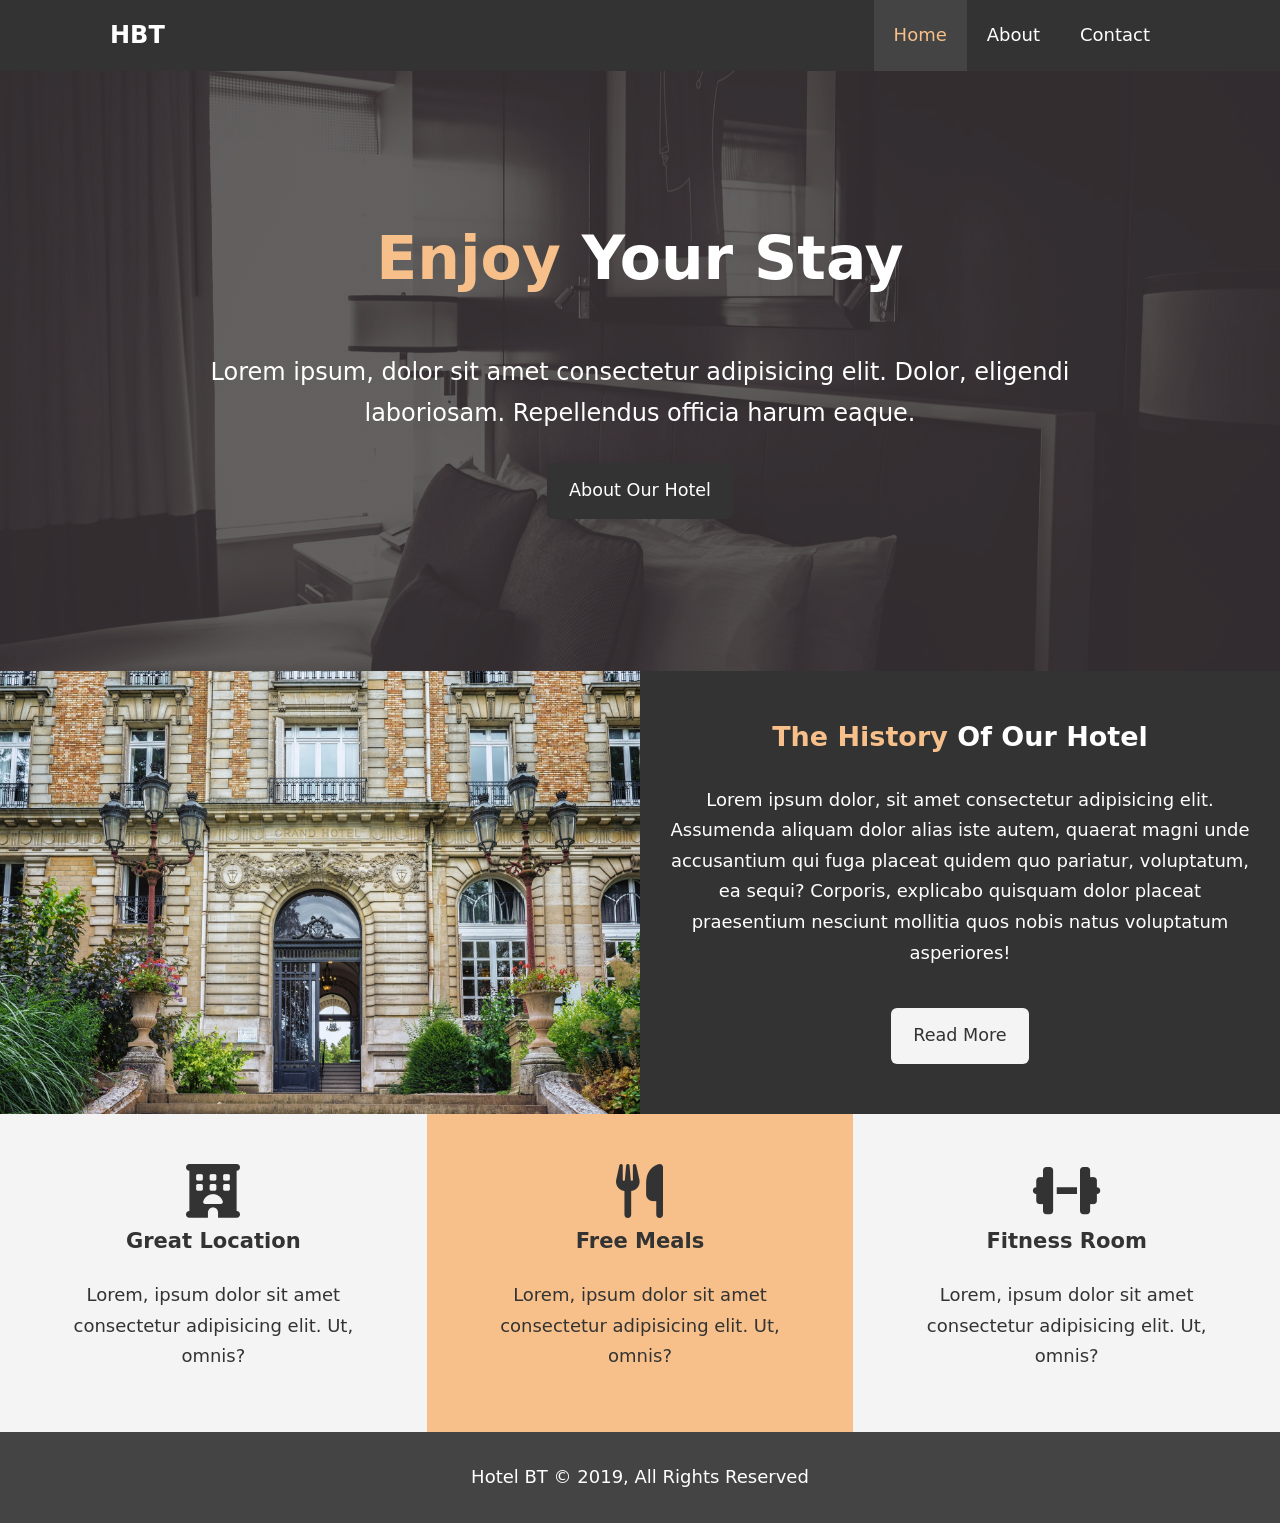
<file: index.html>
<!DOCTYPE html>
<html lang="en">
<head>
  <meta charset="UTF-8">
  <meta name="viewport" content="width=device-width, initial-scale=1.0">
  <meta name="description" content="Welcome to the most extraordinary hotel in Boston Massachusetts">
  <meta name="keywords" content="hotel,boston hotel,new england hotel">
  <link rel="stylesheet" href="https://cdnjs.cloudflare.com/ajax/libs/font-awesome/6.5.2/css/all.min.css" referrerpolicy="no-referrer">
  <link rel="icon" href="favicon.svg" type="image/svg+xml">
  <meta name="theme-color" content="#333333">
  <link rel="stylesheet" href="css/style.css">
  <title>Hotel BT | Welcome</title>
</head>
<body>
  <header>
    <nav id="navbar" aria-label="Main">
      <div class="container">
        <h1 class="logo"><a href="index.html">HBT</a></h1>
        <ul>
          <li><a class="current" aria-current="page" href="index.html">Home</a></li>
          <li><a href="about.html">About</a></li>
          <li><a href="contact.html">Contact</a></li>
        </ul>
      </div>
    </nav>

    <div id="showcase">
      <div class="container">
        <div class="showcase-content">
          <h1><span class="text-primary">Enjoy</span> Your Stay</h1>
          <p class="lead">Lorem ipsum, dolor sit amet consectetur adipisicing elit. Dolor, eligendi laboriosam. Repellendus officia harum eaque.</p>
          <a class="btn" href="about.html">About Our Hotel</a>
        </div>
      </div>
    </div>
  </header>

  <main>
  <section id="home-info" class="bg-dark">
    <div class="info-img" role="img" aria-label="Hotel interior"></div>
    <div class="info-content">
      <h2><span class="text-primary">The History</span> Of Our Hotel</h2>
      <p>
          Lorem ipsum dolor, sit amet consectetur adipisicing elit. Assumenda
          aliquam dolor alias iste autem, quaerat magni unde accusantium qui
          fuga placeat quidem quo pariatur, voluptatum, ea sequi? Corporis,
          explicabo quisquam dolor placeat praesentium nesciunt mollitia quos
          nobis natus voluptatum asperiores!
      </p>
      <a href="about.html" class="btn btn-light">Read More</a>
    </div>
  </section>

  <section id="features">
    <div class="box bg-light">
      <i aria-hidden="true" class="fas fa-hotel fa-3x"></i>
      <h3>Great Location</h3>
      <p>Lorem, ipsum dolor sit amet consectetur adipisicing elit. Ut, omnis?</p>
    </div>
    <div class="box bg-primary">
        <i aria-hidden="true" class="fas fa-utensils fa-3x"></i>
        <h3>Free Meals</h3>
        <p>Lorem, ipsum dolor sit amet consectetur adipisicing elit. Ut, omnis?</p>
    </div>
    <div class="box bg-light">
        <i aria-hidden="true" class="fas fa-dumbbell fa-3x"></i>
        <h3>Fitness Room</h3>
        <p>Lorem, ipsum dolor sit amet consectetur adipisicing elit. Ut, omnis?</p>
    </div>
  </section>

  </main>

  <footer id="main-footer">
    <p>Hotel BT &copy; 2019, All Rights Reserved</p>
  </footer>
</body>
</html>
</file>
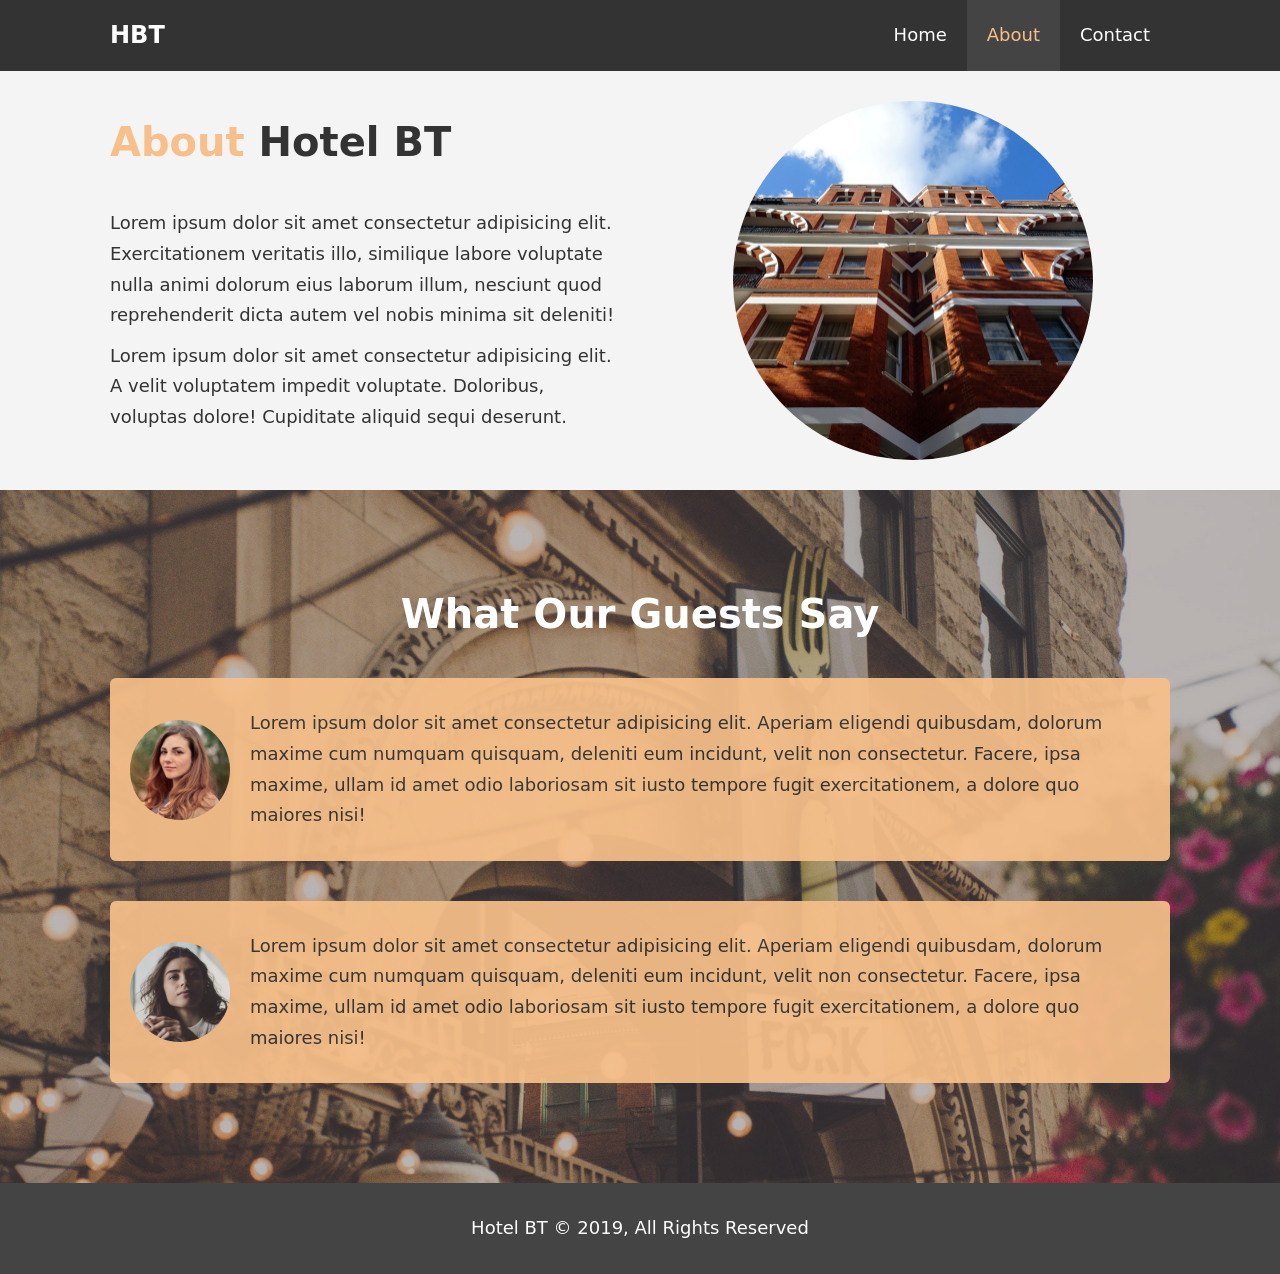
<file: about.html>
<!DOCTYPE html>
<html lang="en">
<head>
  <meta charset="UTF-8">
  <meta name="viewport" content="width=device-width, initial-scale=1.0">
  <meta name="description" content="Welcome to the most extraordinary hotel in Boston Massachusetts">
  <meta name="keywords" content="hotel,boston hotel,new england hotel">
  <link rel="stylesheet" href="css/style.css">
  <title>Hotel BT | About</title>
</head>
<body>
  <header>
    <nav id="navbar" aria-label="Main">
      <div class="container">
        <h1 class="logo"><a href="index.html">HBT</a></h1>
        <ul>
          <li><a href="index.html">Home</a></li>
          <li><a class="current" aria-current="page" href="about.html">About</a></li>
          <li><a href="contact.html">Contact</a></li>
        </ul>
      </div>
    </nav>
  </header>

  <main>
  <section id="about-info" class="bg-light py-3">
    <div class="container">
      <div class="info-left">
        <h1 class="l-heading"><span class="text-primary">About</span> Hotel BT</h1>
        <p>Lorem ipsum dolor sit amet consectetur adipisicing elit. Exercitationem veritatis illo, similique labore voluptate nulla animi dolorum eius laborum illum, nesciunt quod reprehenderit dicta autem vel nobis minima sit deleniti!</p>
        <p>Lorem ipsum dolor sit amet consectetur adipisicing elit. A velit voluptatem impedit voluptate. Doloribus, voluptas dolore! Cupiditate aliquid sequi deserunt.</p>
      </div>
      <div class="info-right">
        <img src="./img/photo-2.jpg" alt="Hotel BT building" loading="lazy">
      </div>
    </div>
  </section>

  <section id="testimonials" class="py-3">
    <div class="container">
      <h2 class="l-heading">What Our Guests Say</h2>
      <div class="testimonial bg-primary">
        <img src="./img/person-1.jpg" alt="Samantha, a guest" loading="lazy">
        <p>Lorem ipsum dolor sit amet consectetur adipisicing elit. Aperiam eligendi quibusdam, dolorum maxime cum numquam quisquam, deleniti eum incidunt, velit non consectetur. Facere, ipsa maxime, ullam id amet odio laboriosam sit iusto tempore fugit exercitationem, a dolore quo maiores nisi!</p>
      </div>

      <div class="testimonial bg-primary">
          <img src="./img/person-2.jpg" alt="Jen, a guest" loading="lazy">
          <p>Lorem ipsum dolor sit amet consectetur adipisicing elit. Aperiam eligendi quibusdam, dolorum maxime cum numquam quisquam, deleniti eum incidunt, velit non consectetur. Facere, ipsa maxime, ullam id amet odio laboriosam sit iusto tempore fugit exercitationem, a dolore quo maiores nisi!</p>
        </div>
    </div>
  </section>

  </main>

  <footer id="main-footer">
    <p>Hotel BT &copy; 2019, All Rights Reserved</p>
  </footer>
</body>
</html>
</file>
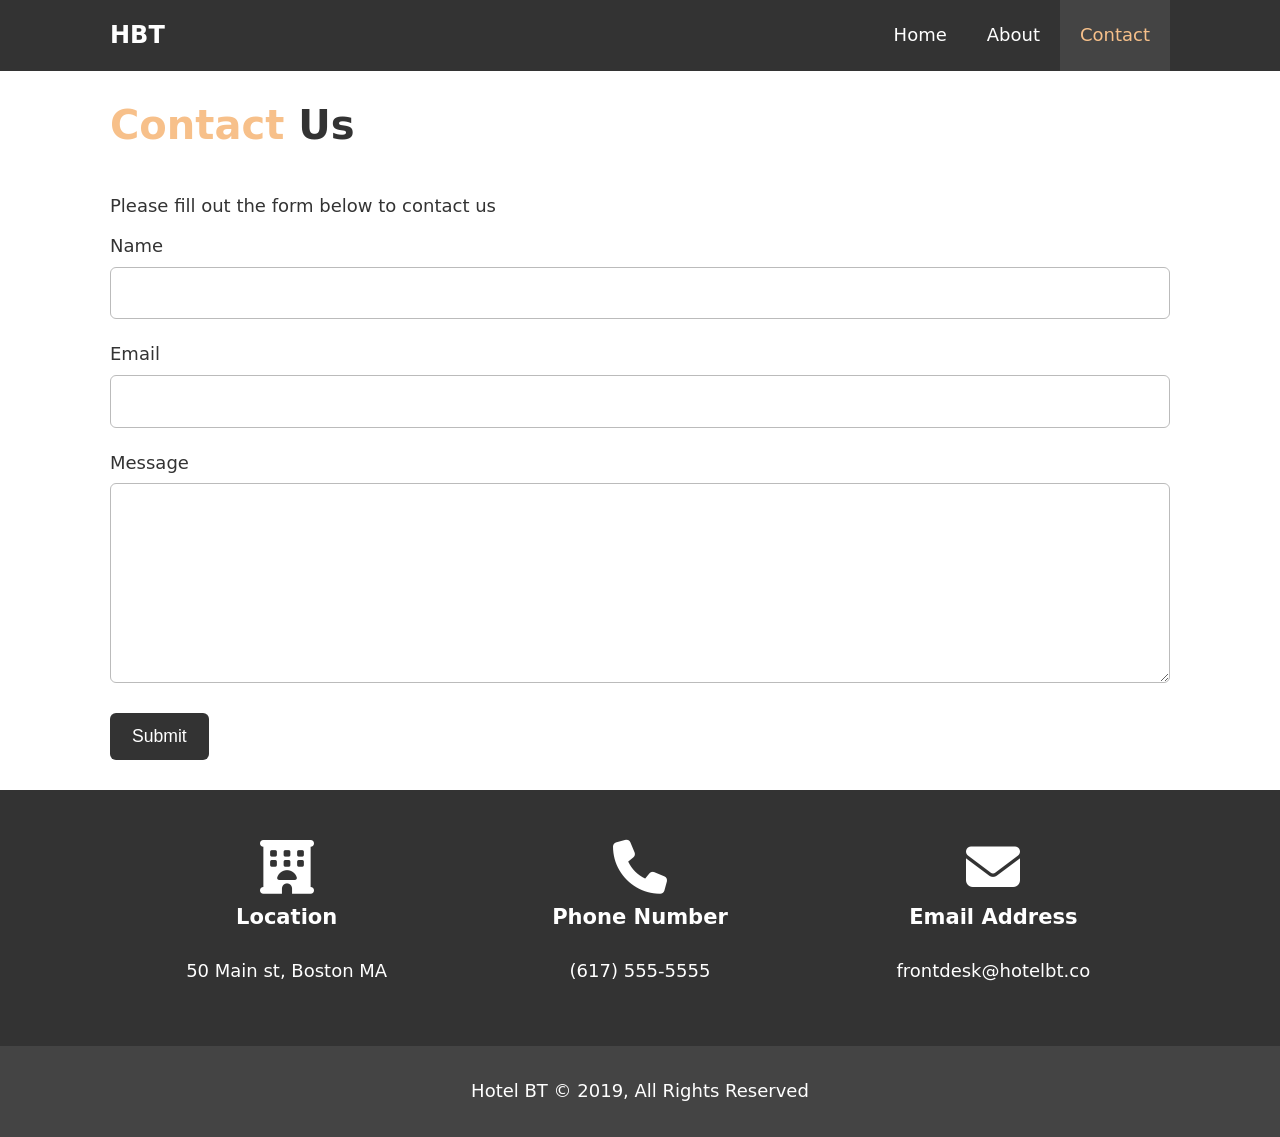
<file: contact.html>
<!DOCTYPE html>
<html lang="en">
<head>
  <meta charset="UTF-8">
  <meta name="viewport" content="width=device-width, initial-scale=1.0">
  <meta name="description" content="Welcome to the most extraordinary hotel in Boston Massachusetts">
  <meta name="keywords" content="hotel,boston hotel,new england hotel">
  <link rel="stylesheet" href="https://cdnjs.cloudflare.com/ajax/libs/font-awesome/6.5.2/css/all.min.css" referrerpolicy="no-referrer">
  <link rel="icon" href="favicon.svg" type="image/svg+xml">
  <meta name="theme-color" content="#333333">
  <link rel="stylesheet" href="css/style.css">
  <title>Hotel BT | Contact</title>
</head>
<body>
  <header>
    <nav id="navbar" aria-label="Main">
      <div class="container">
        <h1 class="logo"><a href="index.html">HBT</a></h1>
        <ul>
          <li><a href="index.html">Home</a></li>
          <li><a href="about.html">About</a></li>
          <li><a class="current" aria-current="page" href="contact.html">Contact</a></li>
        </ul>
      </div>
    </nav>
  </header>

  <main>
  <section id="contact-form" class="py-3">
    <div class="container">
      <h1 class="l-heading"><span class="text-primary">Contact</span> Us</h1>
      <p>Please fill out the form below to contact us</p>
      <form action="#" onsubmit="event.preventDefault(); alert('Thanks! This is a demo site, so no message was sent.');">
        <div class="form-group">
          <label for="name">Name</label>
          <input type="text" name="name" id="name" autocomplete="name" required>
        </div>
        <div class="form-group">
          <label for="email">Email</label>
          <input type="email" name="email" id="email" autocomplete="email" required>
        </div>
        <div class="form-group">
          <label for="message">Message</label>
          <textarea name="message" id="message" required></textarea>
        </div>
        <button type="submit" class="btn">Submit</button>
      </form>
    </div>
  </section>

  <section id="contact-info" class="bg-dark">
    <div class="container">
        <div class="box">
            <i aria-hidden="true" class="fas fa-hotel fa-3x"></i>
            <h3>Location</h3>
            <p>50 Main st, Boston MA</p>
          </div>
          <div class="box">
              <i aria-hidden="true" class="fas fa-phone fa-3x"></i>
              <h3>Phone Number</h3>
              <p>(617) 555-5555</p>
          </div>
          <div class="box">
              <i aria-hidden="true" class="fas fa-envelope fa-3x"></i>
              <h3>Email Address</h3>
              <p>frontdesk@hotelbt.co</p>
          </div>
    </div>
  </section>

  </main>

  <footer id="main-footer">
    <p>Hotel BT &copy; 2019, All Rights Reserved</p>
  </footer>
</body>
</html>
</file>
<file: css/style.css>
/* Hotel BT: flexbox/grid layout, fluid type, dark mode */
:root {
  --primary: #f7c08a;
  --dark: #333;
  --darker: #444;
  --light: #f4f4f4;
  --text: #333;
  --bg: #fff;
  --radius: 6px;
  --step-0: clamp(1rem, 0.95rem + 0.25vw, 1.125rem);
  --step-1: clamp(1.25rem, 1.1rem + 0.6vw, 1.5rem);
  --step-2: clamp(1.75rem, 1.4rem + 1.5vw, 2.5rem);
  --step-3: clamp(2.25rem, 1.6rem + 3vw, 3.75rem);
}

@media (prefers-color-scheme: dark) {
  :root {
    --light: #1f1f1f;
    --text: #e8e8e8;
    --bg: #161616;
  }
}

/* Reset */
*, *::before, *::after { margin: 0; padding: 0; box-sizing: border-box; }

html { scroll-behavior: smooth; }

body {
  font-family: system-ui, 'Segoe UI', Tahoma, Geneva, Verdana, sans-serif;
  font-size: var(--step-0);
  line-height: 1.7;
  color: var(--text);
  background: var(--bg);
  min-height: 100vh;
  display: flex;
  flex-direction: column;
}

main { flex: 1; }
img { max-width: 100%; height: auto; display: block; }
a { color: inherit; text-decoration: none; }
:focus-visible { outline: 3px solid var(--primary); outline-offset: 2px; }
h1, h2, h3 { line-height: 1.2; padding-bottom: 0.8em; }
p { margin: 10px 0; }

/* Utility classes */
.container { margin-inline: auto; max-width: 1100px; padding-inline: 20px; }
.text-primary { color: var(--primary); }
.lead { font-size: var(--step-1); }

.btn {
  display: inline-block;
  font-size: 1.1rem;
  color: #fff;
  background: var(--dark);
  padding: 13px 22px;
  border: none;
  border-radius: var(--radius);
  cursor: pointer;
  transition: background 0.2s, color 0.2s;
}
.btn:hover, .btn:focus-visible { background: var(--primary); color: #333; }
.btn-light { background: #f4f4f4; color: #333; }

.bg-dark { background: var(--dark); color: #fff; }
.bg-light { background: var(--light); color: var(--text); }
.bg-primary { background: var(--primary); color: #333; }
.l-heading { font-size: var(--step-2); }
.py-1 { padding-block: 10px; }
.py-2 { padding-block: 20px; }
.py-3 { padding-block: 30px; }

/* Navbar */
#navbar { background: var(--dark); color: #fff; position: sticky; top: 0; z-index: 10; }
#navbar .container {
  display: flex;
  flex-wrap: wrap;
  align-items: center;
  justify-content: space-between;
  gap: 0 1rem;
}
#navbar .logo { padding: 0; font-size: var(--step-1); }
#navbar a { color: #fff; }
#navbar ul { list-style: none; display: flex; flex-wrap: wrap; }
#navbar ul li a { display: block; padding: 20px; text-align: center; }
#navbar ul li a:hover,
#navbar ul li a.current { background: var(--darker); color: var(--primary); }

/* Showcase */
#showcase {
  background:
    linear-gradient(rgba(0, 0, 0, 0.35), rgba(0, 0, 0, 0.35)),
    url('../img/showcase.jpg') no-repeat center center / cover;
  min-height: min(600px, 80vh);
  display: grid;
  place-items: center;
}
#showcase .showcase-content { color: #fff; text-align: center; padding-block: 4rem; }
#showcase .showcase-content h1 { font-size: var(--step-3); }
#showcase .showcase-content p { padding-bottom: 20px; max-width: 60ch; margin-inline: auto; }

/* Home info */
#home-info { display: grid; grid-template-columns: 1fr 1fr; min-height: 400px; }
#home-info .info-img { background: url('../img/photo-1.jpg') no-repeat center / cover; min-height: 260px; }
#home-info .info-content { text-align: center; padding: 50px 30px; align-self: center; }
#home-info .info-content p { padding-bottom: 30px; }

/* Feature and contact boxes */
#features,
#contact-info .container {
  display: grid;
  grid-template-columns: repeat(auto-fit, minmax(240px, 1fr));
}
.box { padding: 50px; text-align: center; }
.box i { margin-bottom: 10px; }

/* About */
#about-info .container {
  display: grid;
  grid-template-columns: 1fr 1fr;
  gap: 2rem;
  align-items: center;
}
#about-info .info-right img {
  margin: auto;
  width: 70%;
  aspect-ratio: 1;
  object-fit: cover;
  border-radius: 50%;
}

/* Testimonials */
#testimonials {
  background: url('../img/test-bg.jpg') no-repeat center center / cover;
  padding-block: 100px 60px;
}
#testimonials h2 { color: #fff; text-align: center; padding-bottom: 40px; }
#testimonials .testimonial {
  display: flex;
  gap: 20px;
  align-items: center;
  padding: 20px;
  margin-bottom: 40px;
  border-radius: var(--radius);
  opacity: 0.92;
}
#testimonials .testimonial img { width: 100px; flex-shrink: 0; border-radius: 50%; }

/* Contact form */
#contact-form .form-group { margin-bottom: 20px; }
#contact-form label { display: block; margin-bottom: 5px; }
#contact-form input,
#contact-form textarea {
  width: 100%;
  padding: 10px;
  font: inherit;
  color: var(--text);
  background: var(--bg);
  border: 1px solid #bbb;
  border-radius: var(--radius);
}
#contact-form textarea { height: 200px; resize: vertical; }
#contact-form input:focus,
#contact-form textarea:focus {
  outline: none;
  border-color: var(--primary);
  box-shadow: 0 0 0 3px rgba(247, 192, 138, 0.4);
}

/* Footer */
#main-footer { text-align: center; background: var(--darker); color: #fff; padding: 20px; }

/* Small screens */
@media (max-width: 700px) {
  #navbar .container { justify-content: center; }
  #navbar .logo { padding-top: 12px; }
  #navbar ul li a { padding: 12px 16px; }
  #home-info,
  #about-info .container { grid-template-columns: 1fr; }
  #about-info .info-right img { width: 60%; }
  #testimonials .testimonial { flex-direction: column; text-align: center; }
  .box { padding: 30px 20px; }
}

@media (prefers-reduced-motion: reduce) {
  html { scroll-behavior: auto; }
  * { transition: none !important; }
}
</file>
